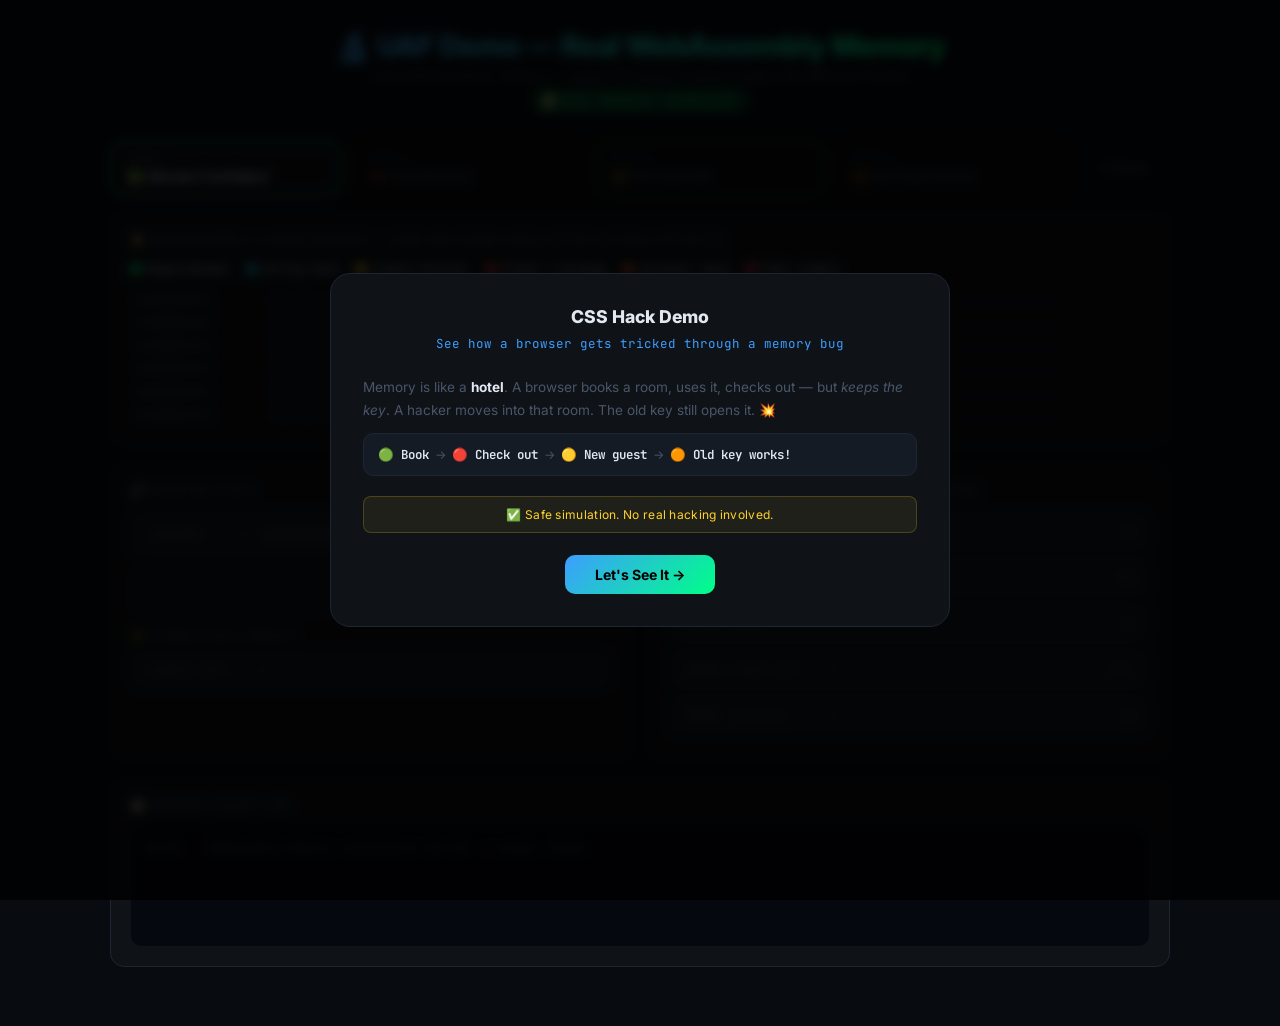
<file: uaf_wasm_demo.html>
<!DOCTYPE html>
<html lang="en">
<head>
  <meta charset="UTF-8"/>
  <meta name="viewport" content="width=device-width, initial-scale=1.0"/>
  <title>UAF — Real WebAssembly Memory Demo</title>
  <meta name="description" content="Educational Use-After-Free demo using real WebAssembly.Memory — real byte-level simulation of a browser UAF vulnerability."/>
  <link rel="stylesheet" href="css/styles.css"/>
</head>
<body>

  <!-- ── Header ─────────────────────────────────────────── -->
  <h1>🔬 UAF Demo — Real WebAssembly Memory</h1>
  <p class="subtitle">
    Uses <code>WebAssembly.Memory</code> — actual OS-backed memory pages allocated by Chrome
  </p>
  <span class="badge-real">✅ REAL MEMORY ADDRESSES</span>

  <div class="wrap">

    <!-- ── Step Buttons ─────────────────────────────────── -->
    <div class="steps">
      <button class="step-btn s1" id="btn1" onclick="step1()">
        <span class="num">Step 1</span>🟢 Allocate FontObject
      </button>
      <button class="step-btn s2" id="btn2" onclick="step2()" disabled>
        <span class="num">Step 2</span>🔴 Free Memory
      </button>
      <button class="step-btn s3" id="btn3" onclick="step3()" disabled>
        <span class="num">Step 3</span>🟡 Fill Freed Slot
      </button>
      <button class="step-btn s4" id="btn4" onclick="step4()" disabled>
        <span class="num">Step 4</span>🟠 Use Stale Pointer
      </button>
      <button class="btn-reset" onclick="resetAll()">↺ Reset</button>
    </div>

    <!-- ── Hex Dump ──────────────────────────────────────── -->
    <div class="panel">
      <div class="panel-title">
        📦 WebAssembly Linear Memory — Raw Hex Dump (real bytes at real offsets)
      </div>

      <!-- Legend -->
      <div class="legend" style="margin-bottom:12px;">
        <div class="lg-item"><div class="lg-dot" style="background:var(--green)"></div> Magic/Header</div>
        <div class="lg-item"><div class="lg-dot" style="background:var(--cyan)"></div> String Data</div>
        <div class="lg-item"><div class="lg-dot" style="background:var(--yellow)"></div> vtable Pointer</div>
        <div class="lg-item"><div class="lg-dot" style="background:var(--red)"></div> Freed / Garbage</div>
        <div class="lg-item"><div class="lg-dot" style="background:var(--orange)"></div> Attacker Data</div>
        <div class="lg-item"><div class="lg-dot" style="background:#ff3860"></div> Fake vtable</div>
      </div>

      <div style="overflow-x:auto;">
        <table class="hex-table" id="hexTable">
          <tbody id="hexBody"></tbody>
        </table>
      </div>
    </div>

    <!-- ── Pointer State + Struct Inspector ─────────────── -->
    <div class="two-col">

      <!-- Pointer State -->
      <div class="panel">
        <div class="panel-title">🔗 Pointer State</div>

        <div class="ptr-row" id="ptrFontRow">
          <span class="ptr-name">fontPtr</span>
          <span class="ptr-eq">=</span>
          <span class="ptr-val" id="ptrFontVal" style="color:var(--muted)">uninitialized</span>
          <span class="ptr-status" id="ptrFontStatus"></span>
        </div>

        <div class="ptr-row" id="ptrNewRow" style="opacity:0.3">
          <span class="ptr-name">newObjPtr</span>
          <span class="ptr-eq">=</span>
          <span class="ptr-val" id="ptrNewVal" style="color:var(--muted)">—</span>
          <span class="ptr-status" id="ptrNewStatus"></span>
        </div>

        <div style="margin-top:14px;">
          <div class="panel-title" style="margin-bottom:8px;">⚡ vtable Call Result</div>
          <div class="vtable-row">
            <span class="vt-label">vtable ptr:</span>
            <span class="vt-val" id="vtableVal" style="color:var(--muted)">—</span>
            <span class="vt-fn" id="vtableFn"></span>
          </div>
        </div>
      </div>

      <!-- Struct Inspector -->
      <div class="panel">
        <div class="panel-title">
          🧬 Struct Inspector — 0x<span id="structAddr">????</span> (48 bytes)
        </div>

        <div class="struct-field">
          <span class="sf-offset">+0x00</span>
          <span class="sf-label">magic</span>
          <span class="sf-value" id="sf-magic" style="color:var(--muted)">—</span>
          <span class="sf-size">4B</span>
        </div>
        <div class="struct-field">
          <span class="sf-offset">+0x04</span>
          <span class="sf-label">name[32]</span>
          <span class="sf-value" id="sf-name" style="color:var(--muted)">—</span>
          <span class="sf-size">32B</span>
        </div>
        <div class="struct-field">
          <span class="sf-offset">+0x24</span>
          <span class="sf-label">value</span>
          <span class="sf-value" id="sf-value" style="color:var(--muted)">—</span>
          <span class="sf-size">4B</span>
        </div>
        <div class="struct-field">
          <span class="sf-offset">+0x28</span>
          <span class="sf-label">vtable_ptr</span>
          <span class="sf-value" id="sf-vtable" style="color:var(--muted)">—</span>
          <span class="sf-size">4B ⚠️</span>
        </div>
        <div class="struct-field">
          <span class="sf-offset">+0x2C</span>
          <span class="sf-label">refcount</span>
          <span class="sf-value" id="sf-refcount" style="color:var(--muted)">—</span>
          <span class="sf-size">4B</span>
        </div>
      </div>
    </div>

    <!-- ── Memory Event Log ──────────────────────────────── -->
    <div class="panel">
      <div class="panel-title">📋 Memory Event Log</div>
      <div class="log-area" id="logArea">
        <div class="le">
          <span class="lt">00:00</span>
          <span class="lm c-dim">WebAssembly.Memory initialized (64 KB = 1 page). Ready.</span>
        </div>
      </div>
    </div>

  </div><!-- /.wrap -->

  <!-- ── Step Modal ──────────────────────────────────────── -->
  <div class="overlay" id="overlay">
    <div class="modal">
      <div class="modal-icon"  id="mIcon">✅</div>
      <div class="modal-title" id="mTitle">Title</div>
      <div class="modal-pre"   id="mPre"></div>
      <div class="modal-body"  id="mBody">Body</div>
      <button class="modal-btn" onclick="closeModal()">Continue →</button>
    </div>
  </div>

  <!-- ── Welcome Modal (shown on page load) ───────────────── -->
  <div class="overlay" id="welcomeOverlay">
    <div class="modal welcome-modal">
      <div class="modal-title">CSS Hack Demo</div>
      <div class="welcome-subtitle">See how a browser gets tricked through a memory bug</div>

      <div class="welcome-overview">
        <p>
          Memory is like a <strong>hotel</strong>. A browser books a room, uses it, checks out —
          but <em>keeps the key</em>. A hacker moves into that room. The old key still opens it. 💥
        </p>
        <div class="welcome-steps">
          <span class="ws">🟢 Book</span>
          <span class="ws-arr">→</span>
          <span class="ws">🔴 Check out</span>
          <span class="ws-arr">→</span>
          <span class="ws">🟡 New guest</span>
          <span class="ws-arr">→</span>
          <span class="ws">🟠 Old key works!</span>
        </div>
      </div>

      <div class="welcome-note">
        ✅ Safe simulation. No real hacking involved.
      </div>

      <button class="modal-btn" onclick="closeWelcome()">Let's See It →</button>
    </div>
  </div>

  <!-- ── Scripts (load order matters) ──────────────────── -->
  <script src="js/memory.js"></script>   <!-- WASM memory + constants + state -->
  <script src="js/ui.js"></script>       <!-- DOM rendering (hex dump etc.)   -->
  <script src="js/modal.js"></script>    <!-- Modal show / hide               -->
  <script src="js/steps.js"></script>    <!-- step1–4 + log + resetAll        -->

  <!-- Initial render: empty hex dump + welcome modal -->
  <script>
    renderHex(null, 0, '');
    showWelcome();
  </script>

</body>
</html>
</file>
<file: css/styles.css>
@import url("https://fonts.googleapis.com/css2?family=JetBrains+Mono:wght@400;600;700&family=Inter:wght@400;600;800&display=swap");

/* ── Reset & Variables ────────────────────────────────────── */
*,
*::before,
*::after {
  box-sizing: border-box;
  margin: 0;
  padding: 0;
}

:root {
  --bg: #080b10;
  --surface: #0f1318;
  --surface2: #151b24;
  --border: #1e2533;
  --green: #00ff88;
  --red: #ff4757;
  --yellow: #ffd32a;
  --blue: #3d9eff;
  --orange: #ff6b35;
  --purple: #a855f7;
  --cyan: #22d3ee;
  --text: #e2e8f0;
  --muted: #4a5568;
}

/* ── Base ─────────────────────────────────────────────────── */
body {
  background: var(--bg);
  color: var(--text);
  font-family: "Inter", sans-serif;
  min-height: 100vh;
  padding: 28px 20px 60px;
  display: flex;
  flex-direction: column;
  align-items: center;
}

/* ── Header ───────────────────────────────────────────────── */
h1 {
  font-size: 1.8rem;
  font-weight: 800;
  background: linear-gradient(135deg, #3d9eff, #00ff88);
  -webkit-background-clip: text;
  background-clip: text;
  -webkit-text-fill-color: transparent;
  text-align: center;
  margin-bottom: 4px;
}
.subtitle {
  color: var(--muted);
  font-size: 0.82rem;
  text-align: center;
  margin-bottom: 6px;
}
.badge-real {
  display: inline-block;
  padding: 3px 10px;
  background: rgba(0, 255, 136, 0.1);
  border: 1px solid var(--green);
  border-radius: 20px;
  color: var(--green);
  font-size: 0.72rem;
  font-weight: 600;
  letter-spacing: 1px;
  margin-bottom: 28px;
}

/* ── Layout ───────────────────────────────────────────────── */
.wrap {
  width: 100%;
  max-width: 1060px;
  display: flex;
  flex-direction: column;
  gap: 16px;
}
.two-col {
  display: grid;
  grid-template-columns: 1fr 1fr;
  gap: 16px;
}
@media (max-width: 680px) {
  .two-col {
    grid-template-columns: 1fr;
  }
}

/* ── Steps / Buttons ──────────────────────────────────────── */
.steps {
  display: flex;
  gap: 10px;
  flex-wrap: wrap;
}

.step-btn {
  flex: 1;
  min-width: 140px;
  padding: 12px 16px;
  border-radius: 12px;
  border: 1px solid var(--border);
  background: var(--surface);
  color: var(--text);
  font-family: "Inter", sans-serif;
  font-size: 0.8rem;
  font-weight: 600;
  cursor: pointer;
  transition: all 0.2s;
  display: flex;
  flex-direction: column;
  gap: 3px;
}
.step-btn .num {
  font-size: 0.65rem;
  color: var(--muted);
  text-transform: uppercase;
  letter-spacing: 1px;
}
.step-btn:hover:not(:disabled) {
  transform: translateY(-2px);
  box-shadow: 0 6px 20px rgba(0, 0, 0, 0.4);
}
.step-btn:disabled {
  opacity: 0.3;
  cursor: not-allowed;
}

.s1 {
  border-color: var(--green);
}
.s1:hover:not(:disabled) {
  background: rgba(0, 255, 136, 0.07);
}
.s2 {
  border-color: var(--red);
}
.s2:hover:not(:disabled) {
  background: rgba(255, 71, 87, 0.07);
}
.s3 {
  border-color: var(--yellow);
}
.s3:hover:not(:disabled) {
  background: rgba(255, 211, 42, 0.07);
}
.s4 {
  border-color: var(--orange);
}
.s4:hover:not(:disabled) {
  background: rgba(255, 107, 53, 0.07);
}

.btn-reset {
  padding: 12px 20px;
  border-radius: 12px;
  border: 1px solid var(--border);
  background: transparent;
  color: var(--muted);
  font-family: "Inter", sans-serif;
  font-size: 0.8rem;
  font-weight: 600;
  cursor: pointer;
  transition: all 0.2s;
}
.btn-reset:hover {
  border-color: var(--blue);
  color: var(--blue);
}

/* ── Panel ────────────────────────────────────────────────── */
.panel {
  background: var(--surface);
  border: 1px solid var(--border);
  border-radius: 14px;
  padding: 20px;
}
.panel-title {
  font-size: 0.65rem;
  font-weight: 700;
  text-transform: uppercase;
  letter-spacing: 2px;
  color: var(--muted);
  margin-bottom: 14px;
}

/* ── Hex Dump ─────────────────────────────────────────────── */
.hex-table {
  width: 100%;
  border-collapse: collapse;
  font-family: "JetBrains Mono", monospace;
  font-size: 0.78rem;
}
.hex-table td {
  padding: 3px 6px;
}
.hex-addr {
  color: var(--muted);
  min-width: 80px;
  user-select: none;
}
.hex-bytes {
  letter-spacing: 2px;
}
.hex-ascii {
  color: var(--muted);
  padding-left: 12px !important;
  letter-spacing: 1px;
  border-left: 1px solid var(--border);
}
.hex-divider {
  border-right: 1px solid var(--border);
  padding-right: 10px;
}

/* Byte color classes */
.byte-normal {
  color: #4a5568;
}
.byte-magic {
  color: var(--green);
  font-weight: 700;
}
.byte-name {
  color: var(--cyan);
}
.byte-vtable {
  color: var(--yellow);
  font-weight: 700;
}
.byte-freed {
  color: var(--red);
}
.byte-attacker {
  color: var(--orange);
  font-weight: 700;
}
.byte-fakevt {
  color: #ff3860;
  font-weight: 700;
  animation: blink 0.7s infinite;
}
.byte-zero {
  color: #1e2533;
}

/* Row highlights */
.row-active {
  background: rgba(61, 158, 255, 0.05);
}
.row-freed {
  background: rgba(255, 71, 87, 0.04);
}
.row-hijack {
  background: rgba(255, 107, 53, 0.06);
}

/* ── Legend ───────────────────────────────────────────────── */
.legend {
  display: flex;
  gap: 16px;
  flex-wrap: wrap;
  font-family: "JetBrains Mono", monospace;
  font-size: 0.72rem;
}
.lg-item {
  display: flex;
  gap: 6px;
  align-items: center;
}
.lg-dot {
  width: 10px;
  height: 10px;
  border-radius: 3px;
  flex-shrink: 0;
}

/* ── Struct Inspector ─────────────────────────────────────── */
.struct-field {
  display: flex;
  align-items: center;
  gap: 10px;
  background: var(--surface2);
  border: 1px solid var(--border);
  border-radius: 8px;
  padding: 10px 14px;
  font-family: "JetBrains Mono", monospace;
  font-size: 0.78rem;
  margin-bottom: 7px;
  transition: all 0.4s;
}
.sf-offset {
  color: var(--muted);
  min-width: 36px;
}
.sf-label {
  color: var(--muted);
  min-width: 90px;
  font-size: 0.7rem;
}
.sf-value {
  flex: 1;
  font-weight: 700;
  transition: color 0.4s;
}
.sf-size {
  font-size: 0.65rem;
  color: var(--muted);
}

/* ── Pointer Panel ────────────────────────────────────────── */
.ptr-row {
  display: flex;
  align-items: center;
  gap: 12px;
  background: var(--surface2);
  border: 1px solid var(--border);
  border-radius: 10px;
  padding: 14px 18px;
  font-family: "JetBrains Mono", monospace;
  font-size: 0.82rem;
  margin-bottom: 10px;
  transition: all 0.4s;
}
.ptr-name {
  color: var(--muted);
  min-width: 80px;
}
.ptr-eq {
  color: var(--muted);
}
.ptr-val {
  font-weight: 700;
  flex: 1;
  transition: color 0.4s;
}
.ptr-status {
  font-size: 0.7rem;
  padding: 3px 8px;
  border-radius: 6px;
  font-weight: 600;
}
.st-valid {
  background: rgba(0, 255, 136, 0.1);
  color: var(--green);
}
.st-dangle {
  background: rgba(255, 71, 87, 0.1);
  color: var(--red);
}
.st-danger {
  background: rgba(255, 107, 53, 0.15);
  color: var(--orange);
  animation: blink 0.7s infinite;
}

/* ── vtable display ───────────────────────────────────────── */
.vtable-row {
  display: flex;
  gap: 12px;
  align-items: center;
  padding: 10px 14px;
  background: var(--surface2);
  border: 1px solid var(--border);
  border-radius: 10px;
  font-family: "JetBrains Mono", monospace;
  font-size: 0.8rem;
  transition: all 0.4s;
}
.vt-label {
  color: var(--muted);
  min-width: 100px;
}
.vt-val {
  font-weight: 700;
  flex: 1;
}
.vt-fn {
  font-size: 0.72rem;
  color: var(--muted);
}

/* ── Log ──────────────────────────────────────────────────── */
.log-area {
  background: #060810;
  border-radius: 10px;
  padding: 14px;
  min-height: 120px;
  font-family: "JetBrains Mono", monospace;
  font-size: 0.75rem;
  display: flex;
  flex-direction: column;
  gap: 4px;
  max-height: 220px;
  overflow-y: auto;
}
.le {
  display: flex;
  gap: 10px;
  opacity: 0;
  transform: translateY(4px);
  animation: fi 0.3s forwards;
}
.lt {
  color: var(--muted);
  min-width: 52px;
}
.lm {
  flex: 1;
}
.c-ok {
  color: var(--green);
}
.c-warn {
  color: var(--yellow);
}
.c-err {
  color: var(--red);
}
.c-danger {
  color: var(--orange);
  font-weight: 700;
}
.c-dim {
  color: var(--muted);
}

/* ── Modal ────────────────────────────────────────────────── */
.overlay {
  position: fixed;
  inset: 0;
  background: rgba(0, 0, 0, 0.8);
  display: flex;
  align-items: center;
  justify-content: center;
  z-index: 9999;
  backdrop-filter: blur(6px);
  opacity: 0;
  pointer-events: none;
  transition: opacity 0.3s;
}
.overlay.show {
  opacity: 1;
  pointer-events: all;
}

.modal {
  background: var(--surface);
  border: 1px solid var(--border);
  border-radius: 20px;
  padding: 32px;
  max-width: 480px;
  width: 92%;
  transform: scale(0.92);
  transition: transform 0.3s;
  text-align: center;
}
.overlay.show .modal {
  transform: scale(1);
}

.modal-icon {
  font-size: 2.8rem;
  margin-bottom: 12px;
}
.modal-title {
  font-size: 1.1rem;
  font-weight: 800;
  margin-bottom: 8px;
}
.modal-pre {
  background: #060810;
  border-radius: 8px;
  padding: 12px;
  font-family: "JetBrains Mono", monospace;
  font-size: 0.75rem;
  text-align: left;
  margin-bottom: 14px;
  color: var(--text);
  white-space: pre;
  overflow-x: auto;
}
.modal-body {
  font-size: 0.83rem;
  color: var(--muted);
  line-height: 1.6;
  margin-bottom: 22px;
}
.modal-btn {
  background: linear-gradient(135deg, var(--blue), var(--green));
  border: none;
  border-radius: 10px;
  padding: 11px 30px;
  color: #000;
  font-family: "Inter", sans-serif;
  font-size: 0.88rem;
  font-weight: 700;
  cursor: pointer;
  transition: opacity 0.2s;
}
.modal-btn:hover {
  opacity: 0.85;
}

/* ── Animations ───────────────────────────────────────────── */
@keyframes blink {
  0%,
  100% {
    opacity: 1;
  }
  50% {
    opacity: 0.3;
  }
}
@keyframes fi {
  to {
    opacity: 1;
    transform: translateY(0);
  }
}

/* ── Scrollbar ────────────────────────────────────────────── */
::-webkit-scrollbar {
  width: 6px;
  height: 6px;
}
::-webkit-scrollbar-track {
  background: transparent;
}
::-webkit-scrollbar-thumb {
  background: var(--border);
  border-radius: 3px;
}

/* ── Welcome Modal ────────────────────────────────────────── */
.welcome-modal {
  max-width: 620px !important;
  text-align: center;
}

.welcome-icon {
  font-size: 3.2rem;
  margin-bottom: 10px;
  animation: float 3s ease-in-out infinite;
}

@keyframes float {
  0%, 100% { transform: translateY(0);    }
  50%       { transform: translateY(-8px); }
}

.welcome-subtitle {
  font-family: 'JetBrains Mono', monospace;
  font-size: 0.78rem;
  color: var(--blue);
  margin-bottom: 24px;
  letter-spacing: 1px;
}

/* 2×2 info card grid */
.welcome-grid {
  display: grid;
  grid-template-columns: 1fr 1fr;
  gap: 10px;
  margin-bottom: 20px;
  text-align: left;
}

@media (max-width: 500px) {
  .welcome-grid { grid-template-columns: 1fr; }
}

.welcome-card {
  background: var(--surface2);
  border-radius: 12px;
  padding: 14px;
  border-left: 3px solid var(--border);
  transition: transform 0.2s;
}
.welcome-card:hover { transform: translateY(-2px); }

.card-what  { border-left-color: var(--blue);   }
.card-how   { border-left-color: var(--cyan);   }
.card-safe  { border-left-color: var(--green);  }
.card-steps { border-left-color: var(--yellow); }

.wc-icon  { font-size: 1.4rem; margin-bottom: 6px; }
.wc-title {
  font-size: 0.78rem;
  font-weight: 700;
  color: var(--text);
  margin-bottom: 5px;
  text-transform: uppercase;
  letter-spacing: 0.5px;
}
.wc-body {
  font-size: 0.78rem;
  color: var(--muted);
  line-height: 1.55;
}
.wc-body strong { color: var(--text); }
.wc-body code {
  background: rgba(61,158,255,0.1);
  color: var(--blue);
  padding: 1px 5px;
  border-radius: 4px;
  font-size: 0.74rem;
}

.welcome-note {
  font-size: 0.75rem;
  color: var(--yellow);
  background: rgba(255,211,42,0.07);
  border: 1px solid rgba(255,211,42,0.2);
  border-radius: 8px;
  padding: 10px 16px;
  margin-bottom: 22px;
  letter-spacing: 0.3px;
}

/* Overview text block */
.welcome-overview {
  text-align: left;
  margin-bottom: 20px;
}
.welcome-overview p {
  font-size: 0.85rem;
  color: var(--muted);
  line-height: 1.65;
  margin-bottom: 12px;
}
.welcome-overview p strong { color: var(--text); }
.welcome-overview p code {
  background: rgba(61,158,255,0.1);
  color: var(--blue);
  padding: 1px 6px;
  border-radius: 4px;
  font-family: 'JetBrains Mono', monospace;
  font-size: 0.8rem;
}

/* 4-step flow row */
.welcome-steps {
  display: flex;
  align-items: center;
  flex-wrap: wrap;
  gap: 6px;
  margin-top: 4px;
  padding: 12px 14px;
  background: var(--surface2);
  border-radius: 10px;
  border: 1px solid var(--border);
}
.ws {
  font-size: 0.78rem;
  font-weight: 600;
  color: var(--text);
  font-family: 'JetBrains Mono', monospace;
}
.ws-arr {
  color: var(--muted);
  font-size: 0.75rem;
}
</file>
